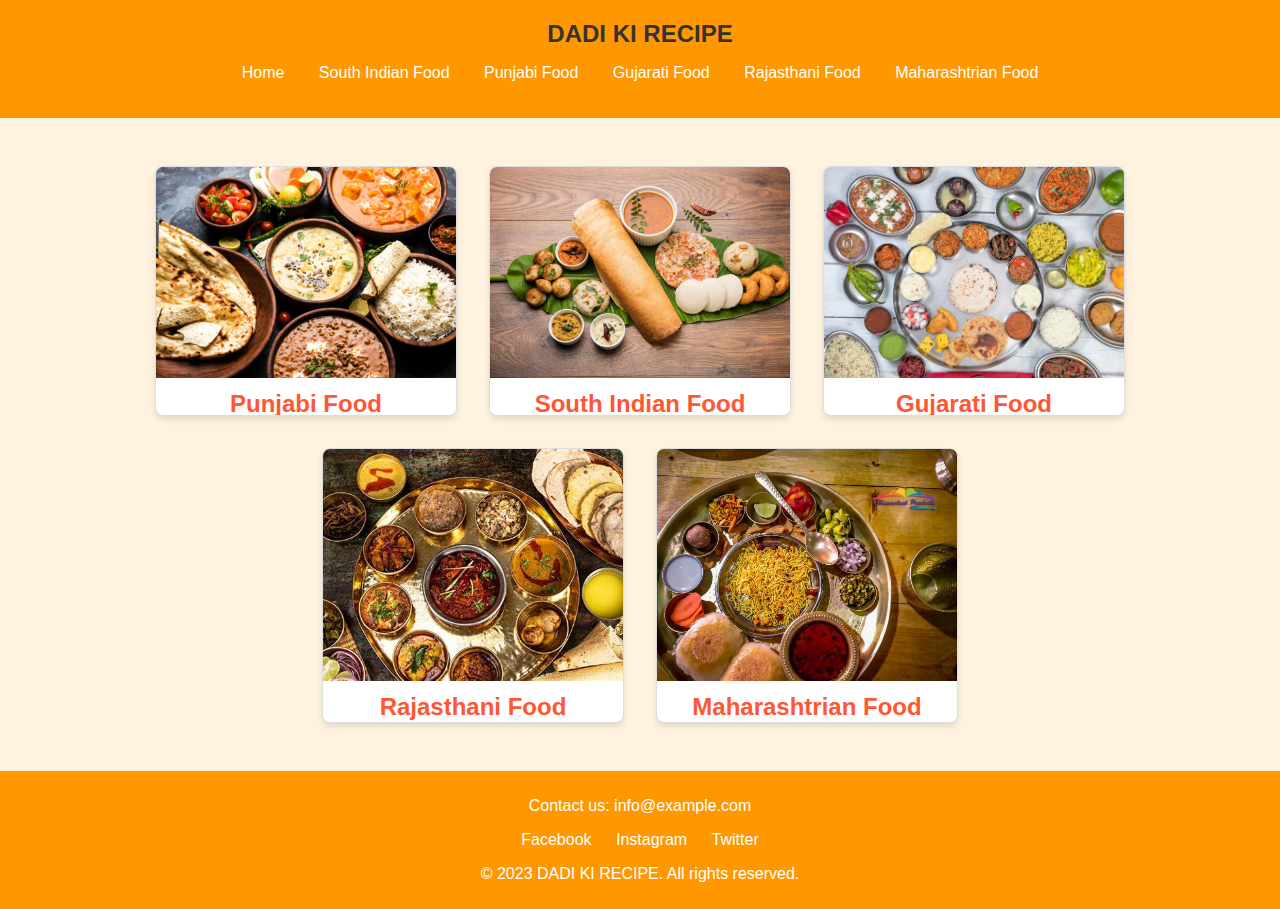
<file: Dadi-Ki-Recipe/index.html>
<!-- index.html -->
<!DOCTYPE html>
<html lang="en">
<head>
    <title>DADI KI RECIPE - Authentic Indian Vegetarian Recipes</title>
    <meta charset="UTF-8">
    <meta name="viewport" content="width=device-width, initial-scale=1.0">
    <meta name="description" content="Discover a wide range of authentic vegetarian recipes from South Indian, Punjabi, Gujarati, Rajasthani, and Maharashtrian cuisines at BA KI RECIPE.">
    <link rel="canonical" href="http://localhost/web/Dadi-Ki-Recipe/index.html">
    <meta name="robots" content="index, follow">
    <meta name="keywords" content="BA KI RECIPE, Indian vegetarian recipes, South Indian food, Punjabi recipes, Gujarati cuisine, Rajasthani dishes, Maharashtrian food, Indian cooking">
    <meta name="publisher" content="DADI KI RECIPE">
    
    <meta name="x-robots-tag" content="index">
    <link rel="stylesheet" href="styles.css">
    
    <style>
        .festival {
            display: flex;
            flex-wrap: wrap;
            justify-content: center;
            margin: 2rem 1rem;
        }

        .festival-card {
            background: white;
            border: 1px solid #ddd;
            border-radius: 8px;
            box-shadow: 0 4px 6px rgba(0, 0, 0, 0.1);
            margin: 1rem;
            max-width: 300px;
            overflow: hidden;
            text-align: center;
            transition: transform 0.2s;
        }

        .festival-card:hover {
            transform: scale(1.05);
        }

        .festival-card img {
            width: 100%; /* Set a consistent width for all images */
            height: 85%; /* Set a consistent height for all images */
            object-fit: cover; /* Ensures the aspect ratio is maintained */
        }

        .festival-card h2 {
            font-size: 1.5rem;
            margin: 0.5rem 0;
            color: #ff5733;
        }

        .festival-card p {
            font-size: 1rem;
            padding: 0 1rem 1rem;
        }
    </style>
</head>
<body>
    <header>
        
        <div class="logo">DADI KI RECIPE</div>
        <nav>
            <ul>
                <li><a href="index.html">Home</a></li>
                <li><a href="south-indian.html">South Indian Food</a></li>
                <li><a href="punjabi.html">Punjabi Food</a></li>
                <li><a href="gujarati.html">Gujarati Food</a></li>
                <li><a href="rajasthani.html">Rajasthani Food</a></li>
                <li><a href="maharashtrian.html">Maharashtrian Food</a></li>
            </ul>
        </nav>
    </header>
    <section class="festival">
        <div class="festival-card">
            <a href="punjabi.html">
            <img src="img/punjab.jpg" alt="punjab" title="punjab">
            </a>
            <h2>Punjabi Food</h2>
        </div>

        <div class="festival-card">
            <a href="south-indian.html">
            <img src="img/south.jpg" alt="south" title="south">
            </a>
            <h2>South Indian Food</h2>
        </div>

        <div class="festival-card">
            <a href="gujarati.html">
            <img src="img/gujarat.jpg" alt="gujarat" title="gujarat">
            </a>
            <h2>Gujarati Food</h2>
        </div>

        <div class="festival-card">
            <a href="rajasthani.html">
            <img src="img/rajasthani.jpg" alt="rajasthani" title="rajasthani">
            </a>
            <h2>Rajasthani Food</h2>
        </div>

        <div class="festival-card">
            <a href="maharashtrian.html">
            <img src="img/maharastra.jpg" alt="maharastra" title="maharastra">
            </a>
            <h2>Maharashtrian Food</h2>
        </div>

       
    </section>
    <footer>
        <p>Contact us: info@example.com</p>
        <div class="social-media">
            <a href="#">Facebook</a>
            <a href="#">Instagram</a>
            <a href="#">Twitter</a>
        </div>
        <p>&copy; 2023 DADI KI RECIPE. All rights reserved.</p>
    </footer>
</body>
</html>
</file>
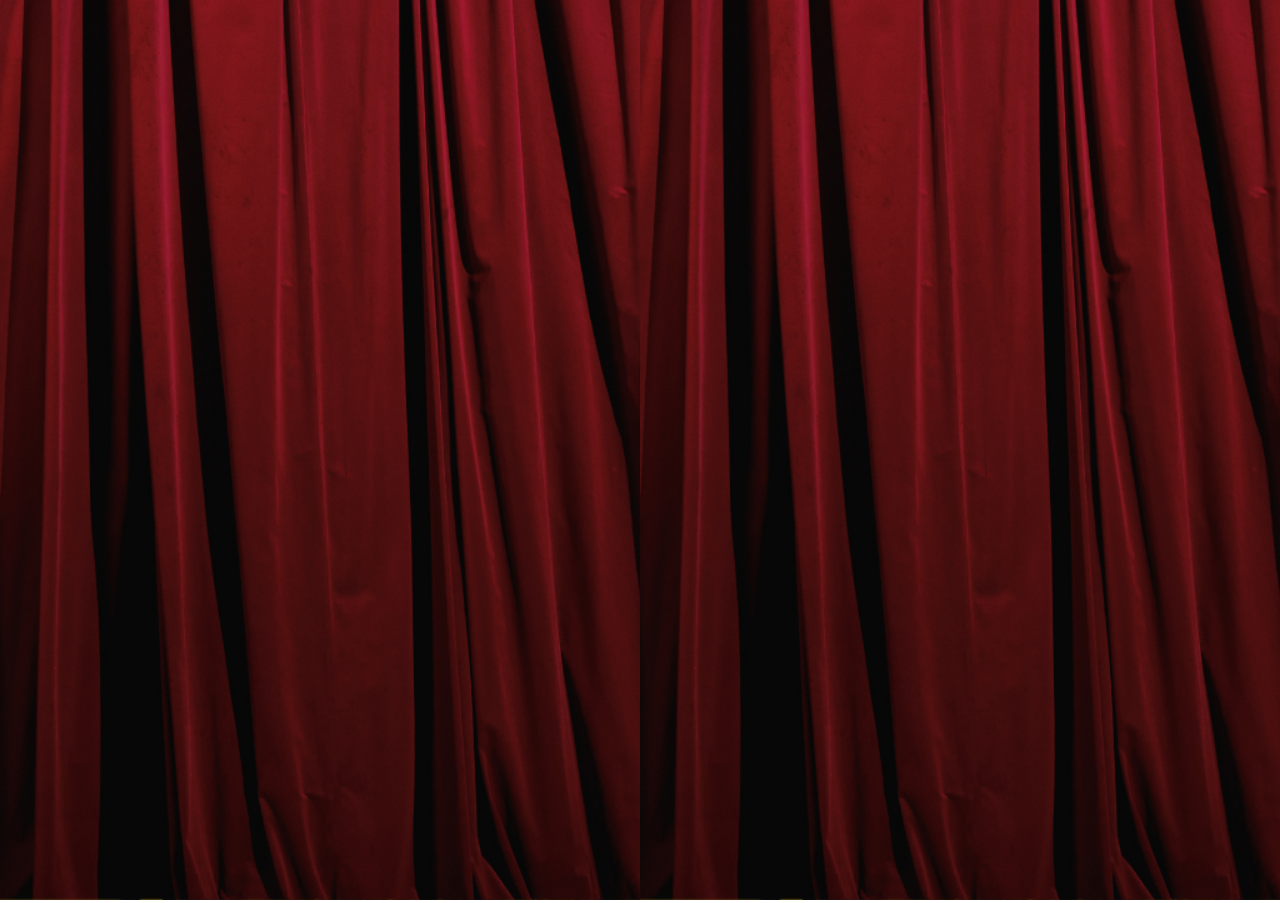
<file: templet3/index.html>
<!DOCTYPE html>
<html lang="en">
<head>
    <meta charset="UTF-8">
    <meta name="viewport" content="width=device-width, initial-scale=1.0">
    <title>Grand Opening Ceremony</title>
    <link rel="stylesheet" href="styles.css">
</head>
<body>

    <!-- Gate Container -->
     <!-- hii-->
    <div class="gate-container">
        <img src="c.png" class="gate left" alt="Left Gate">
        <img src= "c.png" class="gate right" alt="Right Gate">
    </div>

    <!-- Main Content -->
    <div class="content">
        <img src="odoo.jpeg">
    </div>

    <script src="script.js"></script>
</body>
</html>
</file>
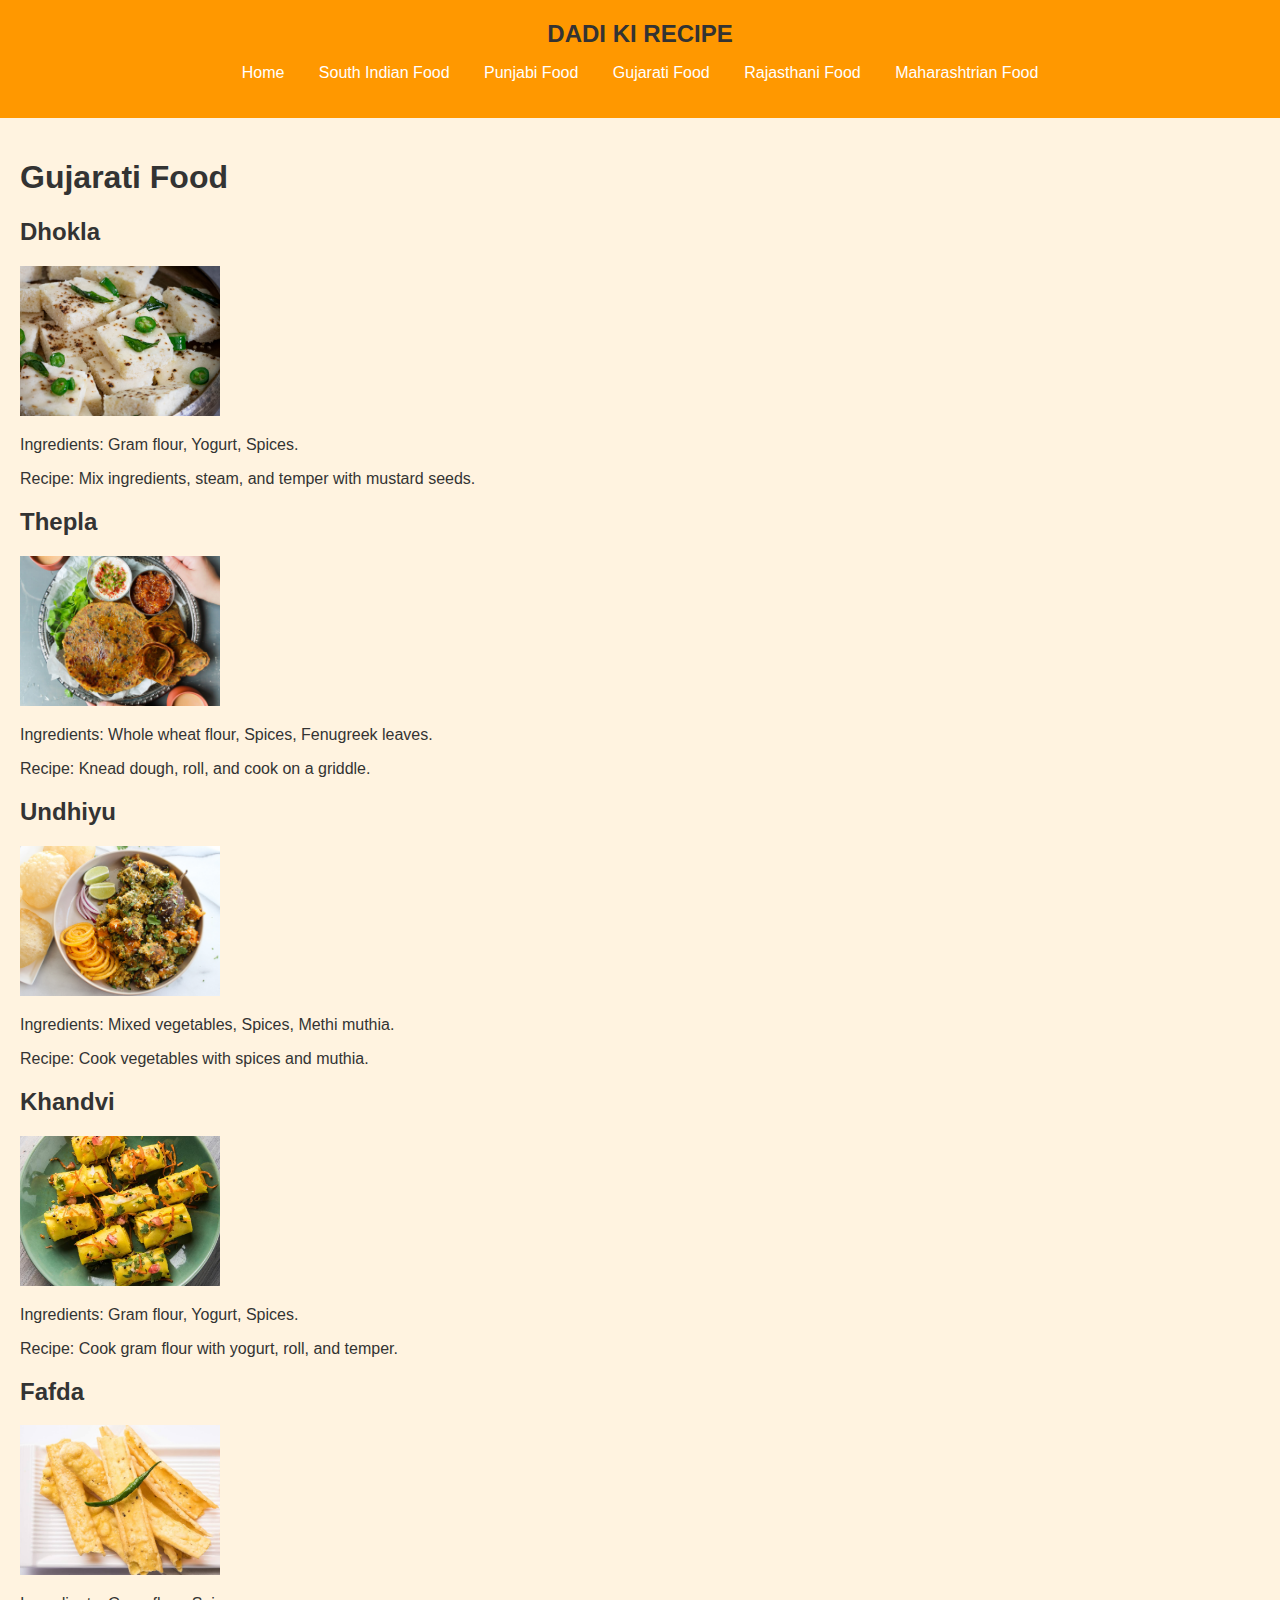
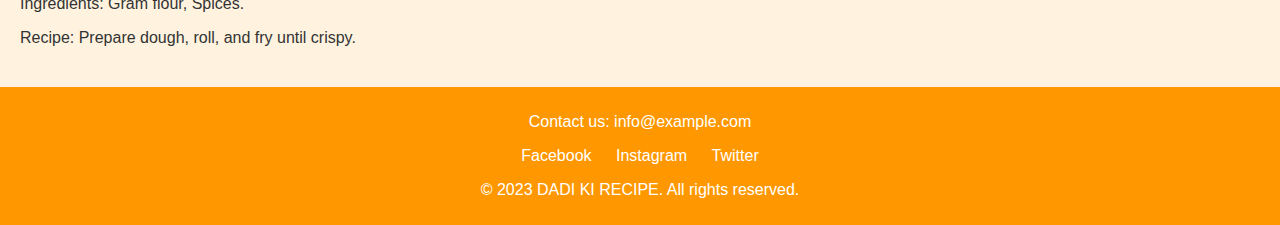
<file: Dadi-Ki-Recipe/gujarati.html>
<!-- gujarati.html -->
<!DOCTYPE html>
<html lang="en">
<head>
    <meta charset="UTF-8">
    <meta name="viewport" content="width=device-width, initial-scale=1.0">
    <meta name="description" content="Discover authentic Gujarati vegetarian recipes like Dhokla, Thepla, Undhiyu, Khandvi, and Fafda. Enjoy the flavors of Gujarat with easy-to-follow recipes!">
    <meta name="keywords" content="Gujarati food, Gujarati vegetarian recipes, Dhokla recipe, Thepla recipe, Undhiyu, Khandvi, Fafda, traditional Gujarati dishes, BA KI RECIPE, Indian food">
    <link rel="canonical" href="http://localhost/web/Dadi-Ki-Recipe/gujarati.html">
    <meta name="robots" content="index, follow">
    <meta name="x-robots-tag" content="noarchive">
    <link rel="stylesheet" href="styles.css">
    <meta name="publisher" content="DADI KI RECIPE BY KUSHAL SHAH">
    <title>DADI KI RECIPE - Authentic Gujarati Vegetarian Recipes</title>
    
</head>
<body>
    <header>
        <div class="logo">DADI KI RECIPE</div>
        <nav>
            <ul>
                <li><a href="index.html">Home</a></li>
                <li><a href="south-indian.html">South Indian Food</a></li>
                <li><a href="punjabi.html">Punjabi Food</a></li>
                <li><a href="gujarati.html">Gujarati Food</a></li>
                <li><a href="rajasthani.html">Rajasthani Food</a></li>
                <li><a href="maharashtrian.html">Maharashtrian Food</a></li>
            </ul>
        </nav>
    </header>
    <main>
        <h1>Gujarati Food</h1>
        <div class="recipe">
            <h2>Dhokla</h2>
            <img src="img/dhokla.jpg" alt="Dhokla" title="dhokla">
            <p>Ingredients: Gram flour, Yogurt, Spices.</p>
            <p>Recipe: Mix ingredients, steam, and temper with mustard seeds.</p>
        </div>
        <div class="recipe">
            <h2>Thepla</h2>
            <img src="img/thepla.jpg" alt="Thepla" title="Thepla">
            <p>Ingredients: Whole wheat flour, Spices, Fenugreek leaves.</p>
            <p>Recipe: Knead dough, roll, and cook on a griddle.</p>
        </div>
        <div class="recipe">
            <h2>Undhiyu</h2>
            <img src="img/undhiyu.jpg" alt="Undhiyu" title="Undhiyu">
            <p>Ingredients: Mixed vegetables, Spices, Methi muthia.</p>
            <p>Recipe: Cook vegetables with spices and muthia.</p>
        </div>
        <div class="recipe">
            <h2>Khandvi</h2>
            <img src="img/khandvi.jpg" alt="Khandvi" title="Khandvi">
            <p>Ingredients: Gram flour, Yogurt, Spices.</p>
            <p>Recipe: Cook gram flour with yogurt, roll, and temper.</p>
        </div>
        <div class="recipe">
            <h2>Fafda</h2>
            <img src="img/fafda.jpg" alt="Fafda" title="Fafda">
            <p>Ingredients: Gram flour, Spices.</p>
            <p>Recipe: Prepare dough, roll, and fry until crispy.</p>
        </div>
    </main>
    <footer>
        <p>Contact us: info@example.com</p>
        <div class="social-media">
            <a href="#">Facebook</a>
            <a href="#">Instagram</a>
            <a href="#">Twitter</a>
        </div>
        <p>&copy; 2023 DADI KI RECIPE. All rights reserved.</p>
    </footer>
</body>
</html>
</file>
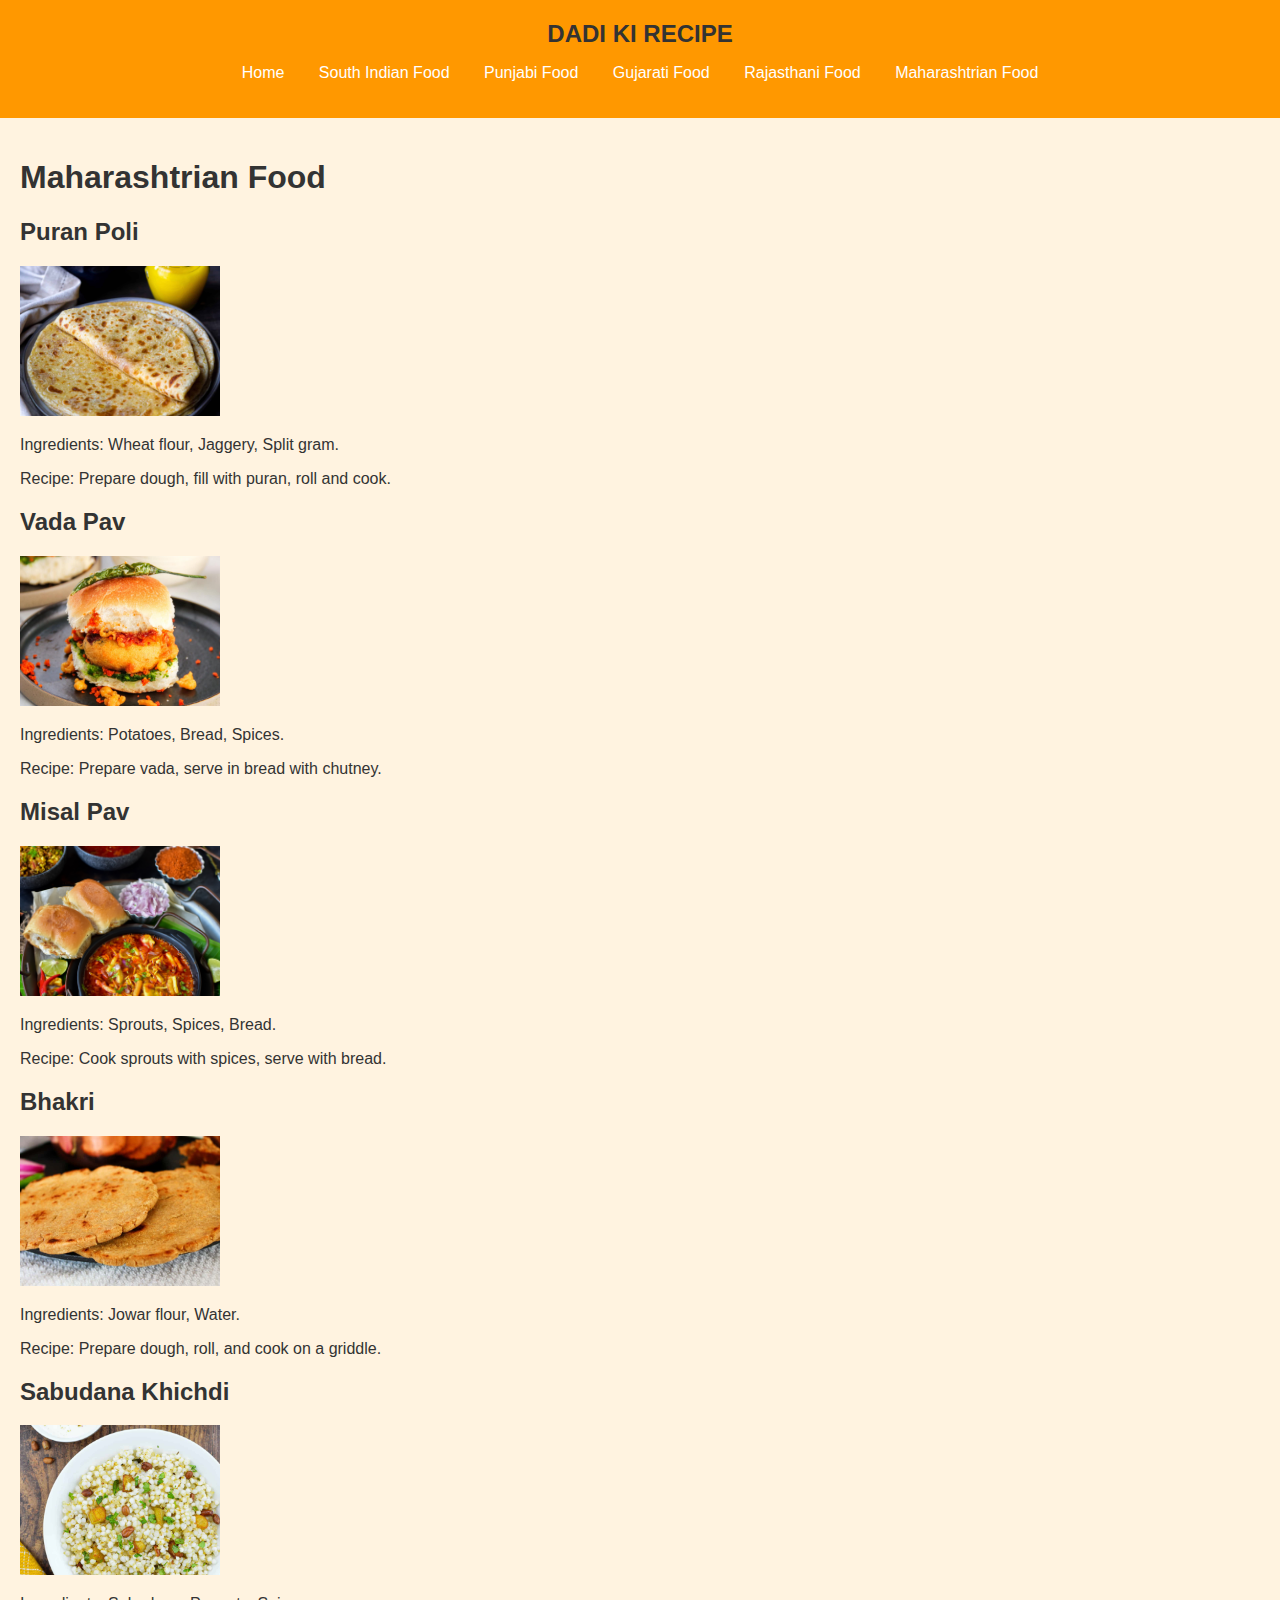
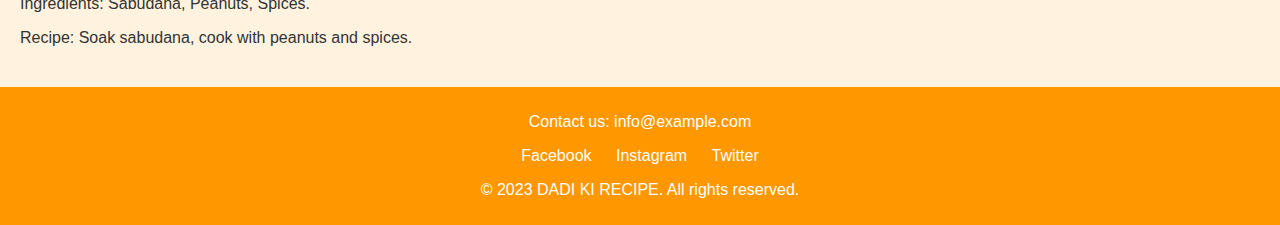
<file: Dadi-Ki-Recipe/maharashtrian.html>
<!-- maharashtrian.html -->
<!DOCTYPE html>
<html lang="en">
<head>
    <meta charset="UTF-8">
    <meta name="viewport" content="width=device-width, initial-scale=1.0">
    <meta name="description" content="Discover authentic Maharashtrian vegetarian recipes like Puran Poli, Vada Pav, Misal Pav, Bhakri, and Sabudana Khichdi. Enjoy traditional flavors">
    <meta name="keywords" content="Maharashtrian food, Maharashtrian vegetarian recipes, Puran Poli recipe, Vada Pav, Misal Pav, Bhakri, Sabudana Khichdi, traditional Maharashtrian dishes, BA KI RECIPE, Indian cuisine">
    <link rel="canonical" href="http://localhost/web/Dadi-Ki-Recipe/maharashtrian.html">
    <meta name="robots" content="index, follow">
    <meta name="x-robots-tag" content="noarchive">
    <link rel="stylesheet" href="styles.css">
    <meta name="publisher" content="DADI KI RECIPE">
    <title>DADI KI RECIPE - Authentic South Indian Vegetarian Recipes</title>
</head>
<body>
    <header>
        <div class="logo">DADI KI RECIPE</div>
        <nav>
            <ul>
                <li><a href="index.html">Home</a></li>
                <li><a href="south-indian.html">South Indian Food</a></li>
                <li><a href="punjabi.html">Punjabi Food</a></li>
                <li><a href="gujarati.html">Gujarati Food</a></li>
                <li><a href="rajasthani.html">Rajasthani Food</a></li>
                <li><a href="maharashtrian.html">Maharashtrian Food</a></li>
            </ul>
        </nav>
    </header>
    <main>
        <h1>Maharashtrian Food</h1>
        <div class="recipe">
            <h2>Puran Poli</h2>
            <img src="img/puranpoli.jpg" alt="Puran Poli" title="Puran Poli">
            <p>Ingredients: Wheat flour, Jaggery, Split gram.</p>
            <p>Recipe: Prepare dough, fill with puran, roll and cook.</p>
        </div>
        <div class="recipe">
            <h2>Vada Pav</h2>
            <img src="img/vadapav.jpg" alt="Vada Pav" title="Vada Pav">
            <p>Ingredients: Potatoes, Bread, Spices.</p>
            <p>Recipe: Prepare vada, serve in bread with chutney.</p>
        </div>
        <div class="recipe">
            <h2>Misal Pav</h2>
            <img src="img/misalpav.jpg" alt="Misal Pav" title="Misal Pav">
            <p>Ingredients: Sprouts, Spices, Bread.</p>
            <p>Recipe: Cook sprouts with spices, serve with bread.</p>
        </div>
        <div class="recipe">
            <h2>Bhakri</h2>
            <img src="img/bhakri.jpg" alt="Bhakri" title="Bhakri">
            <p>Ingredients: Jowar flour, Water.</p>
            <p>Recipe: Prepare dough, roll, and cook on a griddle.</p>
        </div>
        <div class="recipe">
            <h2>Sabudana Khichdi</h2>
            <img src="img/sabudanakhichdi.jpg" alt="Sabudana Khichdi" title="Sabudana Khichdi">
            <p>Ingredients: Sabudana, Peanuts, Spices.</p>
            <p>Recipe: Soak sabudana, cook with peanuts and spices.</p>
        </div>
    </main>
    <footer>
        <p>Contact us: info@example.com</p>
        <div class="social-media">
            <a href="#">Facebook</a>
            <a href="#">Instagram</a>
            <a href="#">Twitter</a>
        </div>
        <p>&copy; 2023 DADI KI RECIPE. All rights reserved.</p>
    </footer>
</body>
</html>
</file>
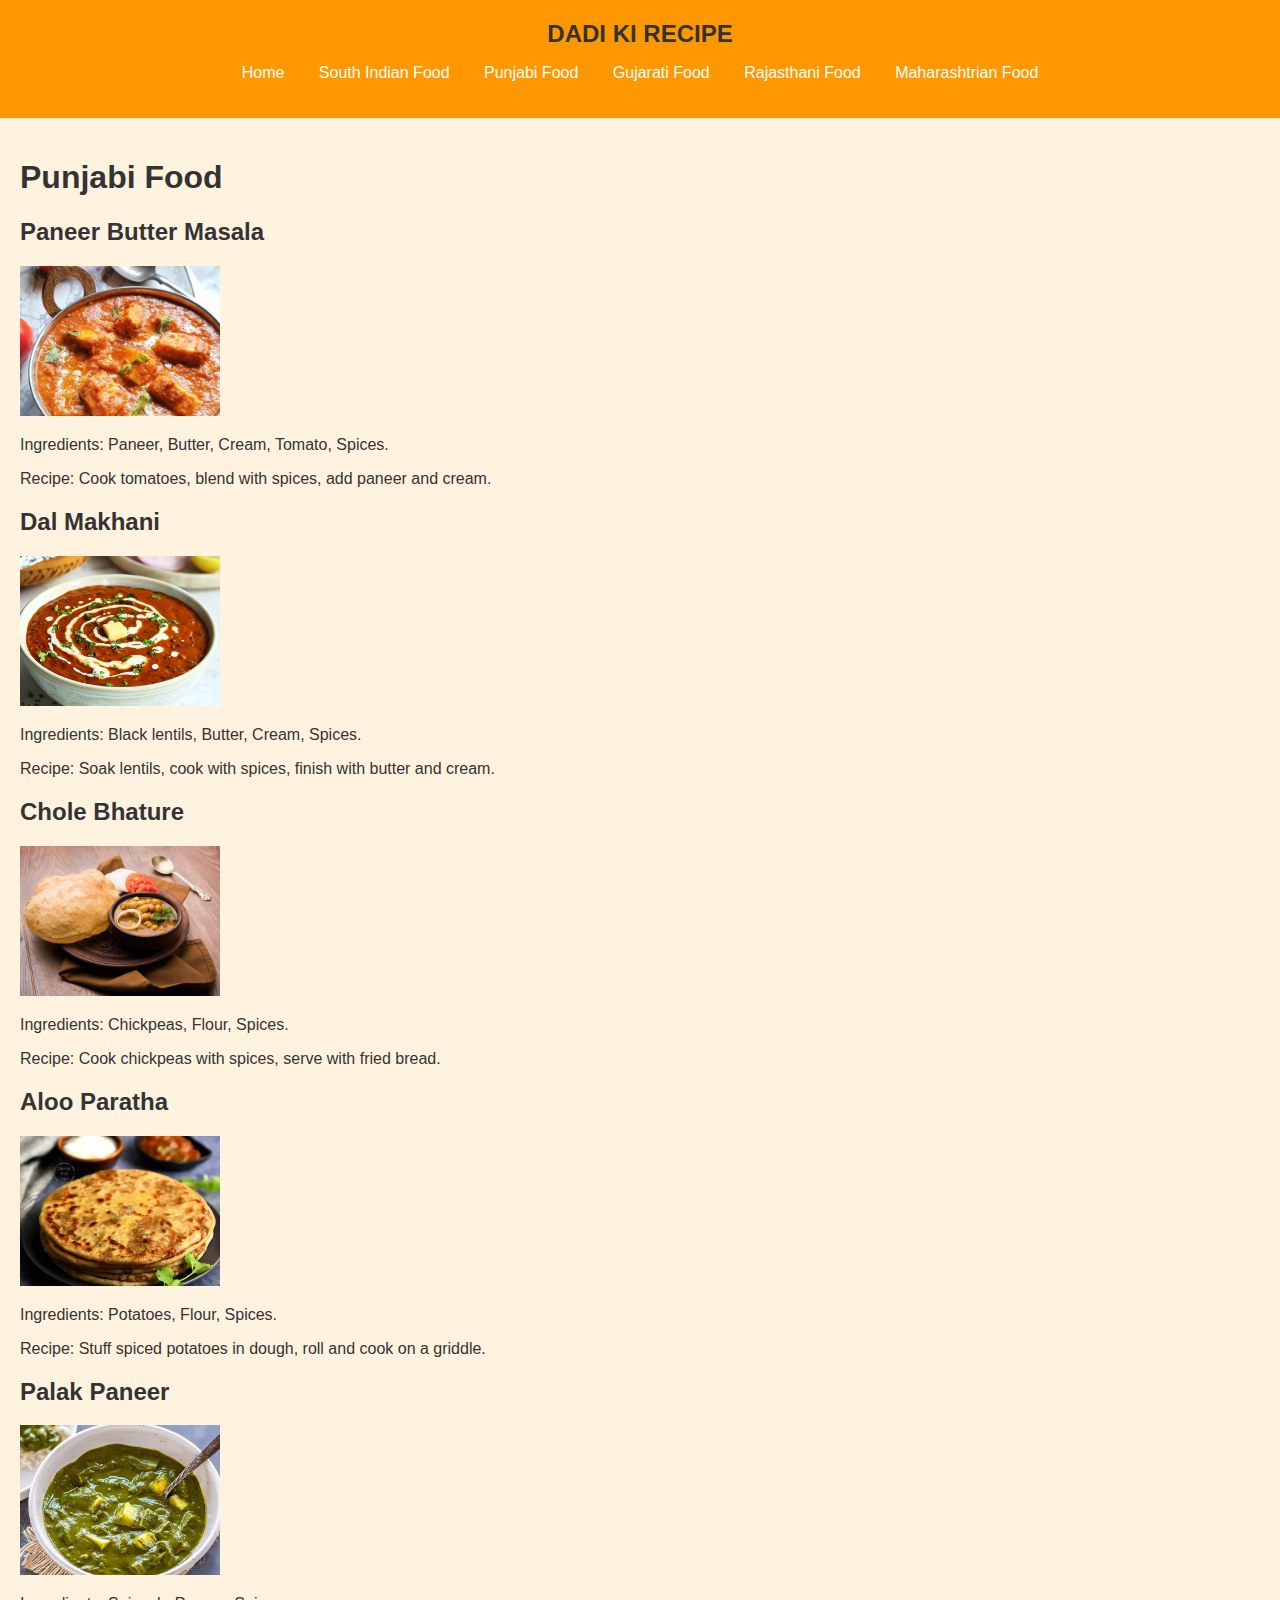
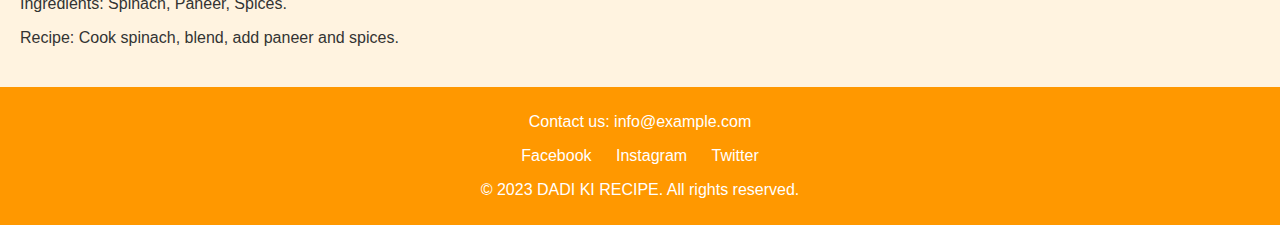
<file: Dadi-Ki-Recipe/punjabi.html>
<!-- punjabi.html -->
<!DOCTYPE html>
<html lang="en">
<head>
    <meta charset="UTF-8">
    <meta name="viewport" content="width=device-width, initial-scale=1.0">
    <meta name="description" content="Explore authentic Punjabi vegetarian recipes like Paneer Butter Masala, Dal Makhani, Chole Bhature, Aloo Paratha,and Palak Paneer.Taste the flavor Punjab!">
    <meta name="keywords" content="Punjabi food, Punjabi vegetarian recipes, Paneer Butter Masala, Dal Makhani, Chole Bhature, Aloo Paratha, Palak Paneer, traditional Punjabi dishes, BA KI RECIPE, Indian cuisine">
    <link rel="canonical" href="http://localhost/web/Dadi-Ki-Recipe/punjabi.html">
    <meta name="robots" content="index, follow">
    <meta name="x-robots-tag" content="noarchive">
    <link rel="stylesheet" href="styles.css">
    <meta name="publisher" content="DADI KI RECIPE">
    <title>DADI KI RECIPE - Authentic South Indian Vegetarian Recipes</title>
</head>
<body>
    <header>
        <div class="logo">DADI KI RECIPE</div>
        <nav>
            <ul>
                <li><a href="index.html">Home</a></li>
                <li><a href="south-indian.html">South Indian Food</a></li>
                <li><a href="punjabi.html">Punjabi Food</a></li>
                <li><a href="gujarati.html">Gujarati Food</a></li>
                <li><a href="rajasthani.html">Rajasthani Food</a></li>
                <li><a href="maharashtrian.html">Maharashtrian Food</a></li>
            </ul>
        </nav>
    </header>
    <main>
        <h1>Punjabi Food</h1>
        <div class="recipe">
            <h2>Paneer Butter Masala</h2>
            <img src="img/paneerbuttermasala.jpg" alt="Paneer Butter Masala" title="Paneer Butter Masala">
            <p>Ingredients: Paneer, Butter, Cream, Tomato, Spices.</p>
            <p>Recipe: Cook tomatoes, blend with spices, add paneer and cream.</p>
        </div>
        <div class="recipe">
            <h2>Dal Makhani</h2>
            <img src="img/dalmakhani.jpg" alt="Dal Makhani" title="Dal Makhani">
            <p>Ingredients: Black lentils, Butter, Cream, Spices.</p>
            <p>Recipe: Soak lentils, cook with spices, finish with butter and cream.</p>
        </div>
        <div class="recipe">
            <h2>Chole Bhature</h2>
            <img src="img/cholebhature.jpg" alt="Chole Bhature" title="Chole Bhature">
            <p>Ingredients: Chickpeas, Flour, Spices.</p>
            <p>Recipe: Cook chickpeas with spices, serve with fried bread.</p>
        </div>
        <div class="recipe">
            <h2>Aloo Paratha</h2>
            <img src="img/alooparatha.jpg" alt="Aloo Paratha" title="Aloo Paratha">
            <p>Ingredients: Potatoes, Flour, Spices.</p>
            <p>Recipe: Stuff spiced potatoes in dough, roll and cook on a griddle.</p>
        </div>
        <div class="recipe">
            <h2>Palak Paneer</h2>
            <img src="img/palakpaneer.jpg" alt="Palak Paneer" title="Palak Paneer">
            <p>Ingredients: Spinach, Paneer, Spices.</p>
            <p>Recipe: Cook spinach, blend, add paneer and spices.</p>
        </div>
    </main>
    <footer>
        <p>Contact us: info@example.com</p>
        <div class="social-media">
            <a href="#">Facebook</a>
            <a href="#">Instagram</a>
            <a href="#">Twitter</a>
        </div>
        <p>&copy; 2023 DADI KI RECIPE. All rights reserved.</p>
    </footer>
</body>
</html>
</file>
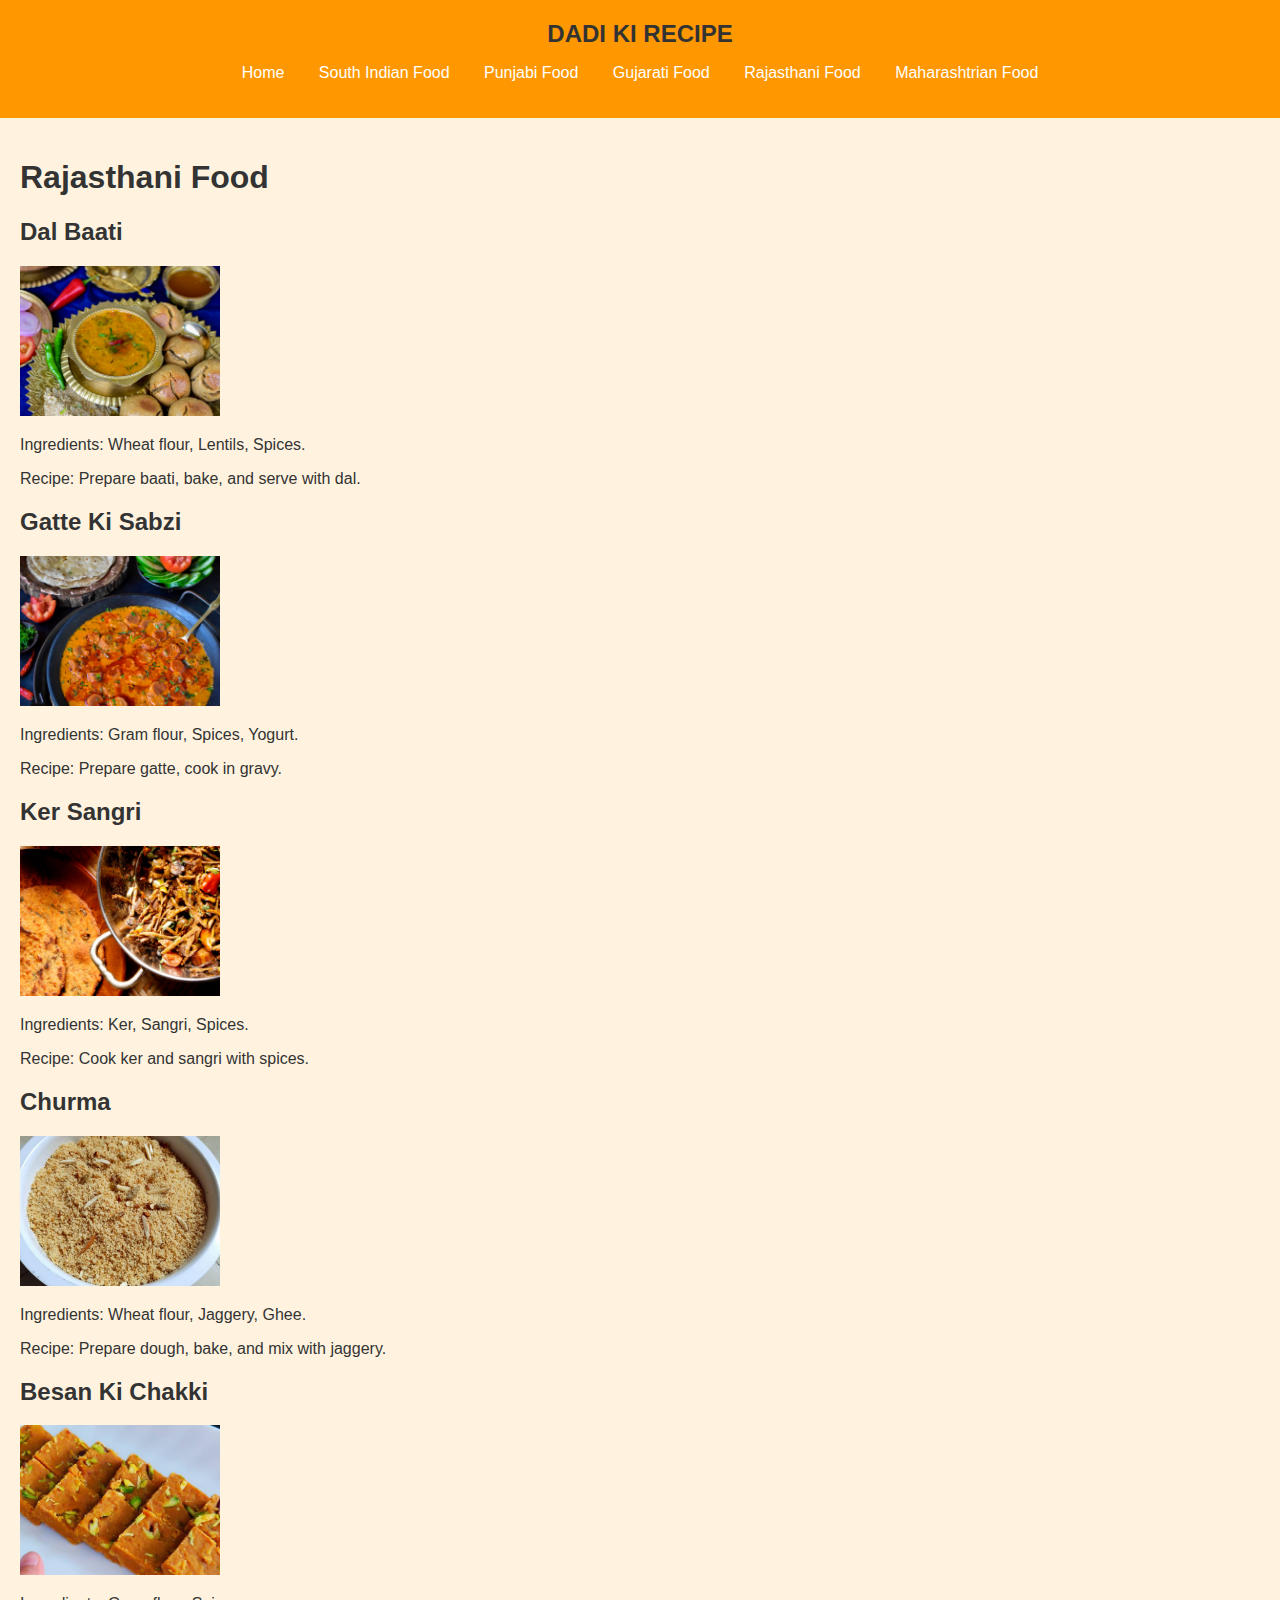
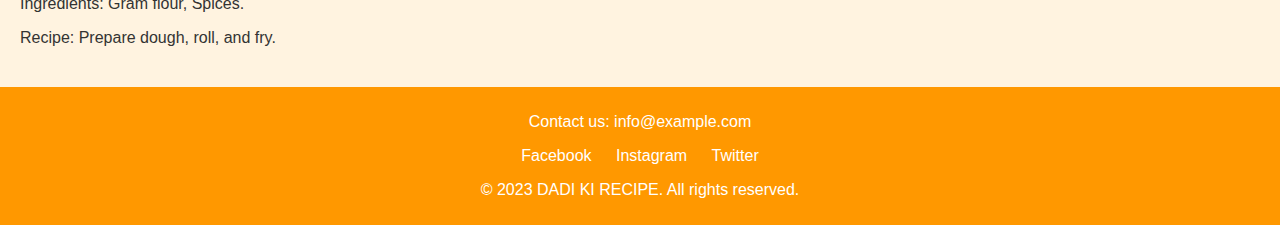
<file: Dadi-Ki-Recipe/rajasthani.html>
<!-- rajasthani.html -->
<!DOCTYPE html>
<html lang="en">
<head>
    <meta charset="UTF-8">
    <meta name="viewport" content="width=device-width, initial-scale=1.0">
    <meta name="description" content="Explore authentic Punjabi vegetarian recipes like Paneer Butter Masala, Dal Makhani, Chole Bhature, Aloo Paratha,and Palak Paneer.Taste the flavorsPunjab!">
    <meta name="keywords" content="Punjabi food, Punjabi vegetarian recipes, Paneer Butter Masala, Dal Makhani, Chole Bhature, Aloo Paratha, Palak Paneer, traditional Punjabi dishes, BA KI RECIPE, Indian cuisine">
    <link rel="canonical" href="http://localhost/web/Dadi-Ki-Recipe/rajasthani.html">
    <meta name="robots" content="index, follow">
    <meta name="x-robots-tag" content="noarchive">
    <link rel="stylesheet" href="styles.css">
    <meta name="publisher" content="DADI KI RECIPE">
    <title>DADI KI RECIPE - Authentic South Indian Vegetarian Recipes</title>
</head>
<body>
    <header>
        <div class="logo">DADI KI RECIPE</div>
        <nav>
            <ul>
                <li><a href="index.html">Home</a></li>
                <li><a href="south-indian.html">South Indian Food</a></li>
                <li><a href="punjabi.html">Punjabi Food</a></li>
                <li><a href="gujarati.html">Gujarati Food</a></li>
                <li><a href="rajasthani.html">Rajasthani Food</a></li>
                <li><a href="maharashtrian.html">Maharashtrian Food</a></li>
            </ul>
        </nav>
    </header>
    <main>
        <h1>Rajasthani Food</h1>
        <div class="recipe">
            <h2>Dal Baati</h2>
            <img src="img/dalbaati.jpg" alt="Dal Baati" title="Dal Baati">
            <p>Ingredients: Wheat flour, Lentils, Spices.</p>
            <p>Recipe: Prepare baati, bake, and serve with dal.</p>
        </div>
        <div class="recipe">
            <h2>Gatte Ki Sabzi</h2>
            <img src="img/gattekisabzi.jpg" alt="Gatte Ki Sabzi" title="Gatte Ki Sabzi">
            <p>Ingredients: Gram flour, Spices, Yogurt.</p>
            <p>Recipe: Prepare gatte, cook in gravy.</p>
        </div>
        <div class="recipe">
            <h2>Ker Sangri</h2>
            <img src="img/kersangri.png" alt="Ker Sangri" title="Ker Sangri">
            <p>Ingredients: Ker, Sangri, Spices.</p>
            <p>Recipe: Cook ker and sangri with spices.</p>
        </div>
        <div class="recipe">
            <h2>Churma</h2>
            <img src="img/churma.jpg" alt="Churma" title="Churma">
            <p>Ingredients: Wheat flour, Jaggery, Ghee.</p>
            <p>Recipe: Prepare dough, bake, and mix with jaggery.</p>
        </div>
        <div class="recipe">
            <h2>Besan Ki Chakki</h2>
            <img src="img/besankichakki.jpg" alt="Besan Ki Chakki" title="Besan Ki Chakki">
            <p>Ingredients: Gram flour, Spices.</p>
            <p>Recipe: Prepare dough, roll, and fry.</p>
        </div>
    </main>
    <footer>
        <p>Contact us: info@example.com</p>
        <div class="social-media">
            <a href="#">Facebook</a>
            <a href="#">Instagram</a>
            <a href="#">Twitter</a></div>
        <p>&copy; 2023 DADI KI RECIPE. All rights reserved.</p>
    </footer>
</body>
</html>
</file>
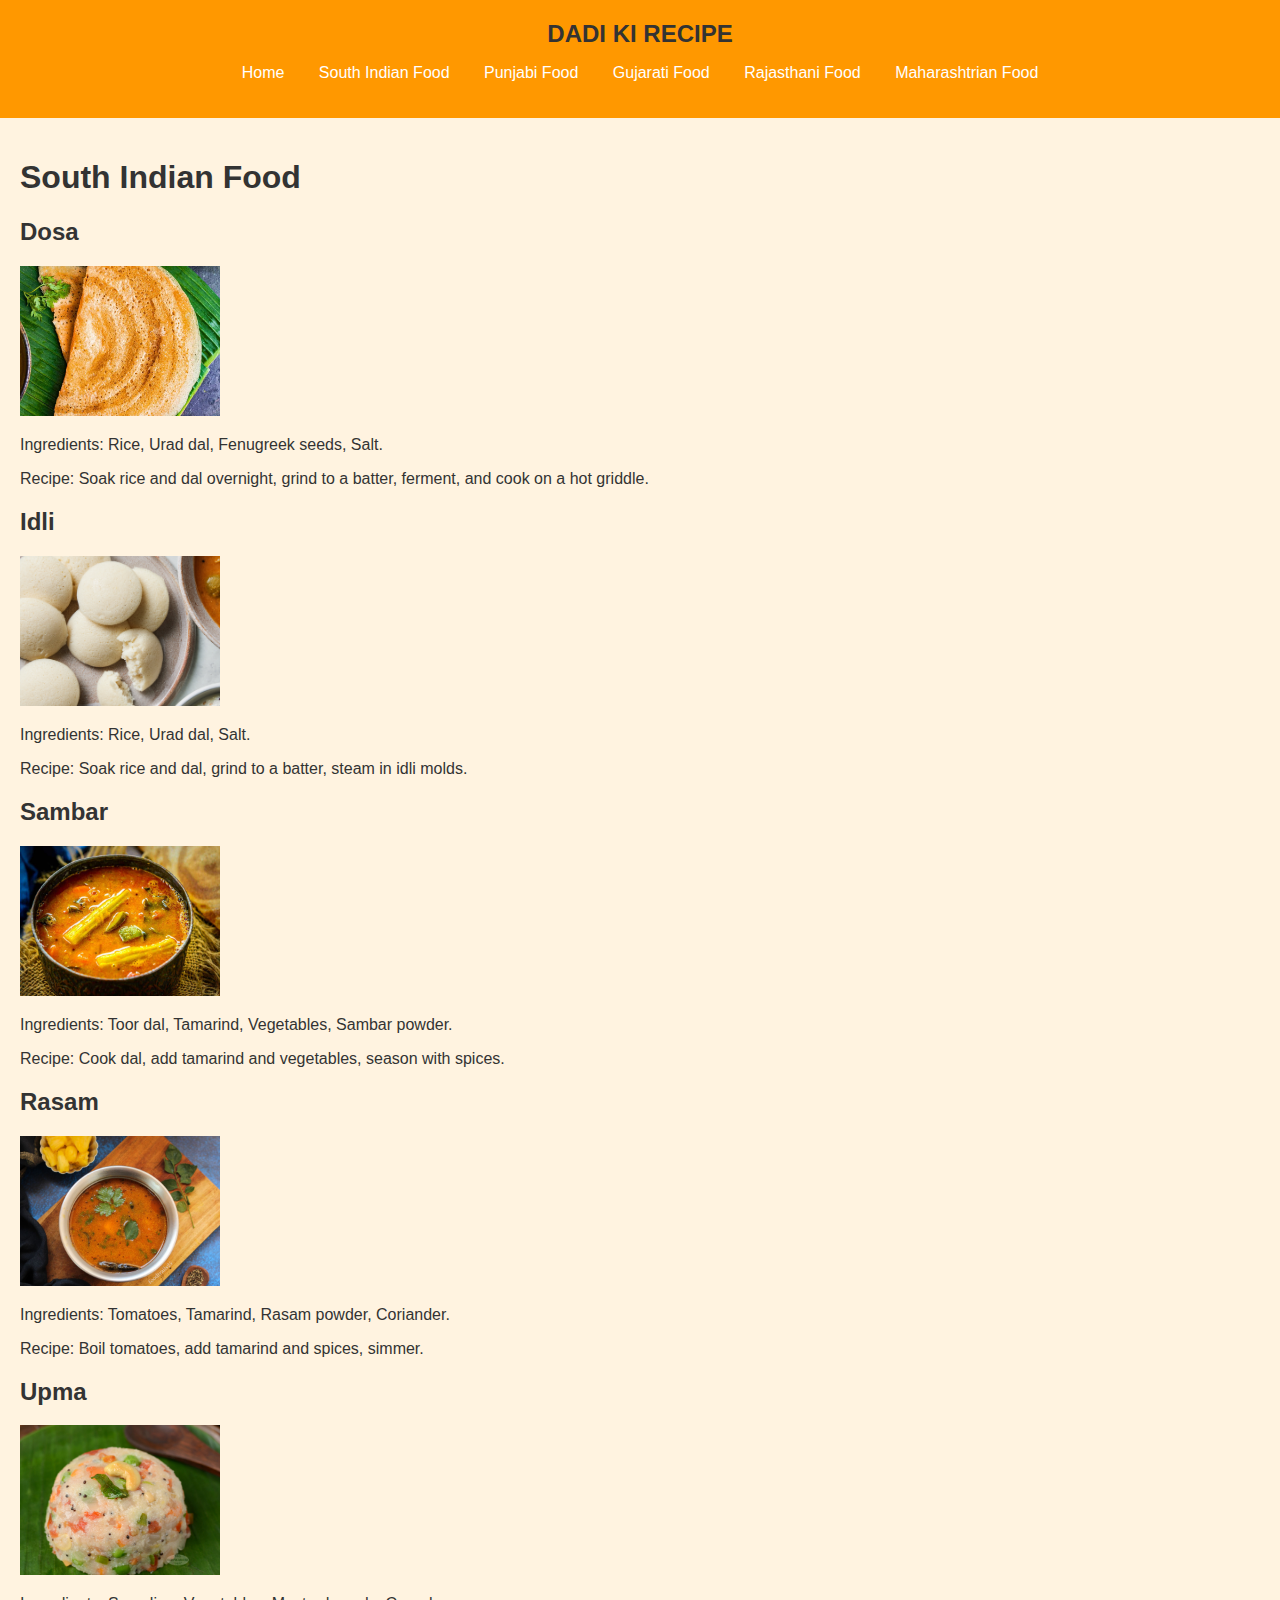
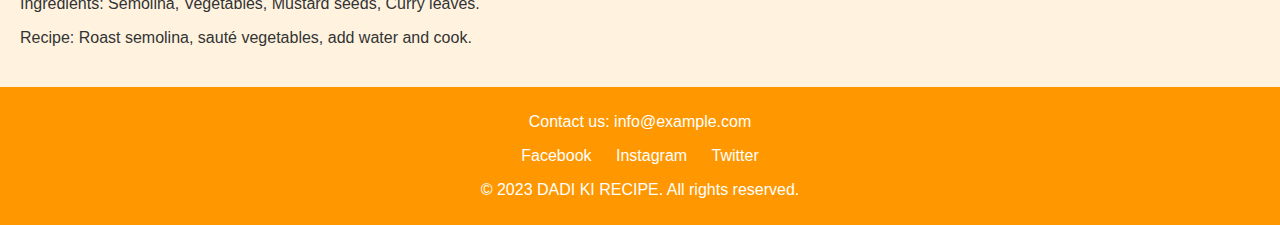
<file: Dadi-Ki-Recipe/south-indian.html>
<!-- south-indian.html -->
<!DOCTYPE html>
<html lang="en">
<head>
    <meta charset="UTF-8">
    <meta name="viewport" content="width=device-width, initial-scale=1.0">
    <meta name="description" content="Explore authentic South Indian vegetarian recipes like Dosa, Idli, Sambar, Rasam, and Upma. Enjoy traditional flavors with easy step-by-step instructions!">
    <meta name="keywords" content="South Indian food, South Indian vegetarian recipes, Dosa recipe, Idli recipe, Sambar, Rasam, Upma, traditional South Indian dishes, BA KI RECIPE, Indian cuisine">
    <link rel="canonical" href="http://localhost/web/Dadi-Ki-Recipe/south-indian.html">
    <meta name="robots" content="index, follow">
    <meta name="x-robots-tag" content="noarchive">
    <link rel="stylesheet" href="styles.css">
    <meta name="publisher" content="DADI KI RECIPE">
    <title>DADI KI RECIPE - Authentic South Indian Vegetarian Recipes</title>
</head>
<body>
    <header>
        <div class="logo">DADI KI RECIPE</div>
        <nav>
            <ul>
                <li><a href="index.html">Home</a></li>
                <li><a href="south-indian.html">South Indian Food</a></li>
                <li><a href="punjabi.html">Punjabi Food</a></li>
                <li><a href="gujarati.html">Gujarati Food</a></li>
                <li><a href="rajasthani.html">Rajasthani Food</a></li>
                <li><a href="maharashtrian.html">Maharashtrian Food</a></li>
            </ul>
        </nav>
    </header>
    <main>
        <h1>South Indian Food</h1>
        <div class="recipe">
            <h2>Dosa</h2>
            <img src="img/dosa.jpg" alt="Dosa" title="Dosa">
            <p>Ingredients: Rice, Urad dal, Fenugreek seeds, Salt.</p>
            <p>Recipe: Soak rice and dal overnight, grind to a batter, ferment, and cook on a hot griddle.</p>
        </div>
        <div class="recipe">
            <h2>Idli</h2>
            <img src="img/idli.jpg" alt="Idli" title="Idli">
            <p>Ingredients: Rice, Urad dal, Salt.</p>
            <p>Recipe: Soak rice and dal, grind to a batter, steam in idli molds.</p>
        </div>
        <div class="recipe">
            <h2>Sambar</h2>
            <img src="img/sambar.jpg" alt="Sambar" title="Sambar">
            <p>Ingredients: Toor dal, Tamarind, Vegetables, Sambar powder.</p>
            <p>Recipe: Cook dal, add tamarind and vegetables, season with spices.</p>
        </div>
        <div class="recipe">
            <h2>Rasam</h2>
            <img src="img/rasam.jpg" alt="Rasam" title="Rasam">
            <p>Ingredients: Tomatoes, Tamarind, Rasam powder, Coriander.</p>
            <p>Recipe: Boil tomatoes, add tamarind and spices, simmer.</p>
        </div>
        <div class="recipe">
            <h2>Upma</h2>
            <img src="img/upma.jpg" alt="Upma" title="Upma">
            <p>Ingredients: Semolina, Vegetables, Mustard seeds, Curry leaves.</p>
            <p>Recipe: Roast semolina, sauté vegetables, add water and cook.</p>
        </div>
    </main>
    <footer>
        <p>Contact us: info@example.com</p>
        <div class="social-media">
            <a href="#">Facebook</a>
            <a href="#">Instagram</a>
            <a href="#">Twitter</a>
        </div>
        <p>&copy; 2023 DADI KI RECIPE. All rights reserved.</p>
    </footer>
</body>
</html>
</file>
<file: Dadi-Ki-Recipe/styles.css>
/* styles.css */
body {
    font-family: Arial, sans-serif;
    background-color: #fff3e0;
    color: #333;
    margin: 0;
    padding: 0;
}

header {
    background-color: #ff9800;
    padding: 20px;
    text-align: center;
}

.logo {
    font-size: 24px;
    font-weight: bold;
}

nav ul {
    list-style-type: none;
    padding: 0;
}

nav ul li {
    display: inline;
    margin: 0 15px;
}

nav ul li a {
    color: white;
    text-decoration: none;
}

main {
    padding: 20px;
}

.recipe {
    margin-bottom: 20px;
}

.recipe img {
    width: 200px; /* Set a consistent width for all images */
    height: 150px; /* Set a consistent height for all images */
    object-fit: cover; /* Ensures the aspect ratio is maintained */
}


footer {
    background-color: #ff9800;
    color: white;
    text-align: center;
    padding: 10px 0;
}

.social-media a {
    margin: 0 10px;
    color: white;
    text-decoration: none;
}
</file>
<file: templet3/styles.css>
* {
    margin: 0;
    padding: 0;
    box-sizing: border-box;
}

body {
    font-family: 'Poppins', sans-serif;
    text-align: center;
    background-color: #ffffff;
    color: white;
    overflow: hidden;
}

.gate-container {
    position: fixed;
    width: 100%;
    height: 100vh;
    display: flex;
    justify-content: space-between;
    align-items: center;
    z-index: 10;
}

.gate {
    width: 50%;
    height: 100%;
    object-fit: cover;
    position: absolute;
    top: 0;
    transition: transform 5s ease-in-out, box-shadow 4.5s ease-in-out;
}

.left {
    left: 0;
    transform: translateX(0%);
    
}

.right {
    right: 0;
    transform: translateX(0%);
    
}

.content {
    position: relative;
    color: white;
    text-align: center;
    top: 50%;
    justify-content: center; /* Center horizontally */
    align-items: center;
    opacity: .5;
    transition: opacity 1s ease-in-out 2s;
}
</file>
